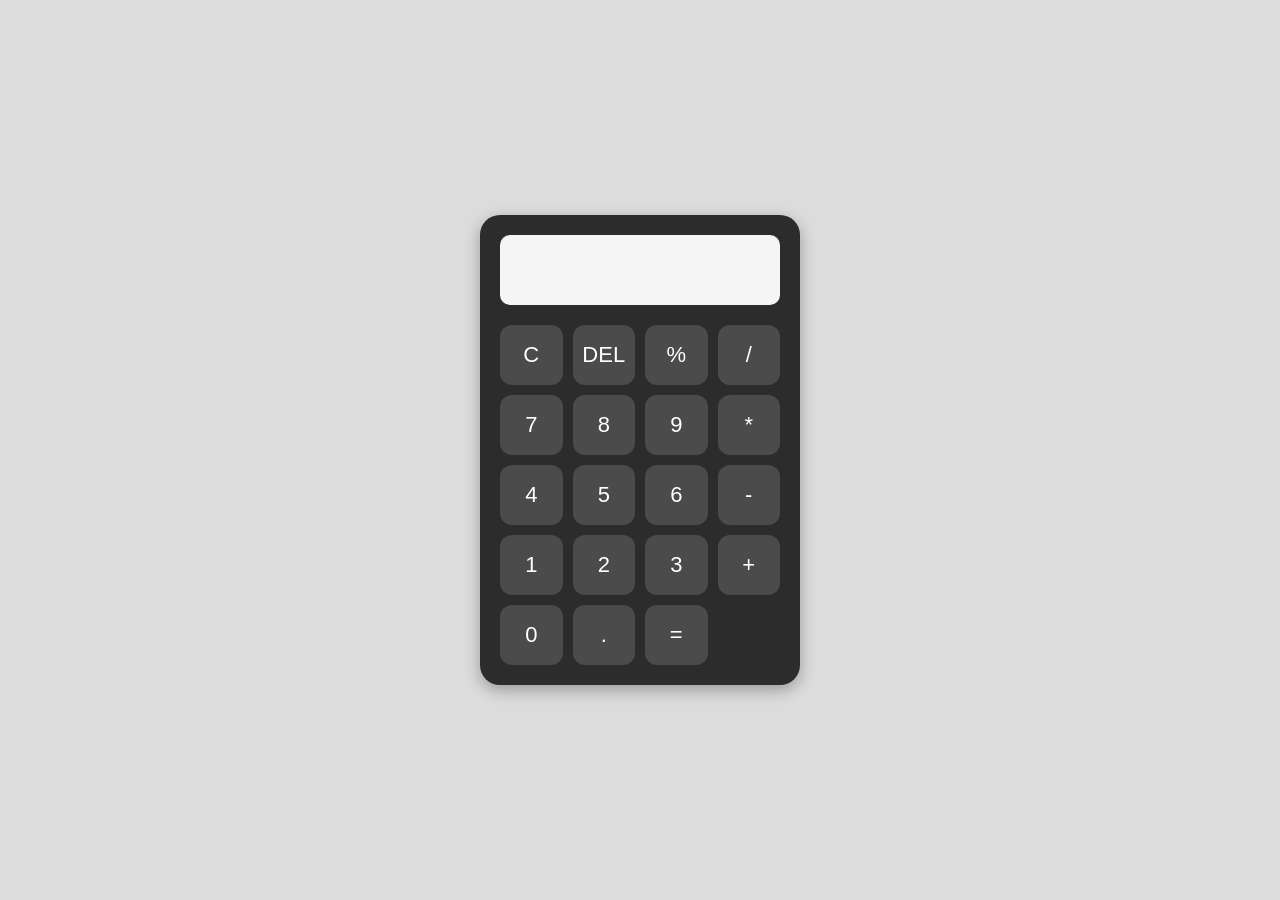
<file: calculator-project/index.html>
<!DOCTYPE html>
<html lang="en">
    <head>
        <meta charset="UTF-8">
        <meta name="viewport" content="width=device-width,initial-scale=1.0">
        <title>Calculator</title>
        <link rel="stylesheet" href="style.css">
    </head>
    <body>
        <div class="calculator">
            <input type="text" id="display" disabled>
            <div class="buttons">
                <button onclick="cleardisplay()">C</button>
                <button onclick="deletelast()">DEL</button>
                <button onclick="appendvalue('%')">%</button>
                <button onclick="appendvalue('/')">/</button>
                <button onclick="appendvalue('7')">7</button>
                <button onclick="appendvalue('8')">8</button>
                <button onclick="appendvalue('9')">9</button>
                <button onclick="appendvalue('*')">*</button>
                <button onclick="appendvalue('4')">4</button>
                <button onclick="appendvalue('5')">5</button>
                <button onclick="appendvalue('6')">6</button>
                <button onclick="appendvalue('-')">-</button>
                <button onclick="appendvalue('1')">1</button>
                <button onclick="appendvalue('2')">2</button>
                <button onclick="appendvalue('3')">3</button>
                <button onclick="appendvalue('+')">+</button>
                <button onclick="appendvalue('0')">0</button>
                <button onclick="appendvalue('.')">.</button>
                <button onclick="calculate()">=</button>
            </div>
        </div>
        <script src="script.js"></script>
    </body>
</html>
</file>
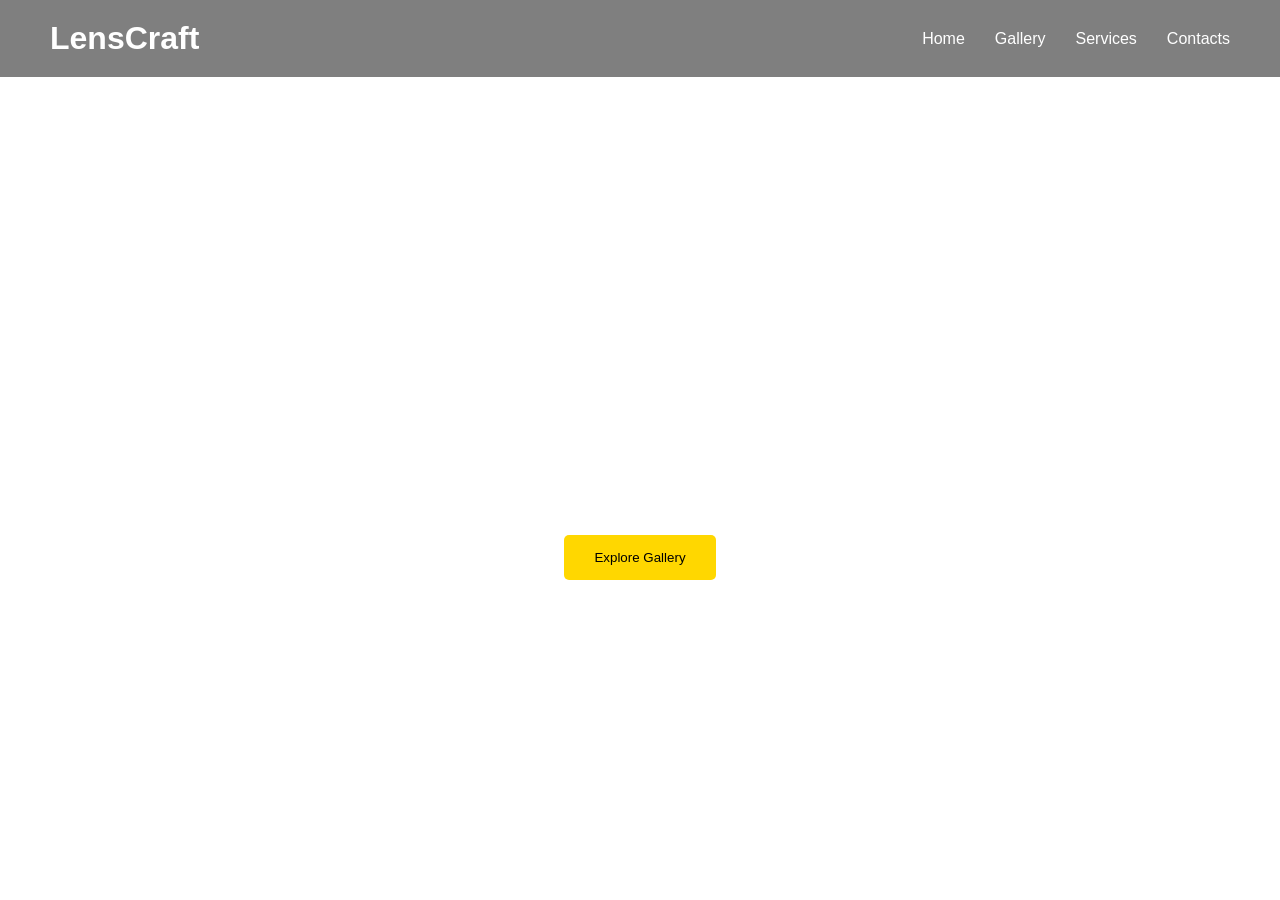
<file: landing page/index.html>
<!DOCTYPE html>
<html>
    <head>
        <meta charset="UTF-8">
        <meta name="viewport" content="width=device-width,initial-scale=1.0">
        <title>Photography Landing page</title>
        <link rel="stylesheet" href="style.css"
    </head>
    <body>
        <nav>
            <h2>LensCraft</h2>
            <ul>
                <li><a href="index.html">Home</a></li>
                <li><a href="gallery.html">Gallery</a></li>
                <li><a href="services.html">Services</a></li>
                <li><a href="contact.html">Contacts</a></li>
            </ul>
        </nav>
        <header>
            <div class="hero-text">
                <h1>Capture Every Beautiful Moment</h1>
                <p>Professional photography that tells stories through every frame.</p>
                <a href="gallery.html">
                <button>Explore Gallery</button>
                </a>
            </div>
        </header>
    </body>
</html>
</file>
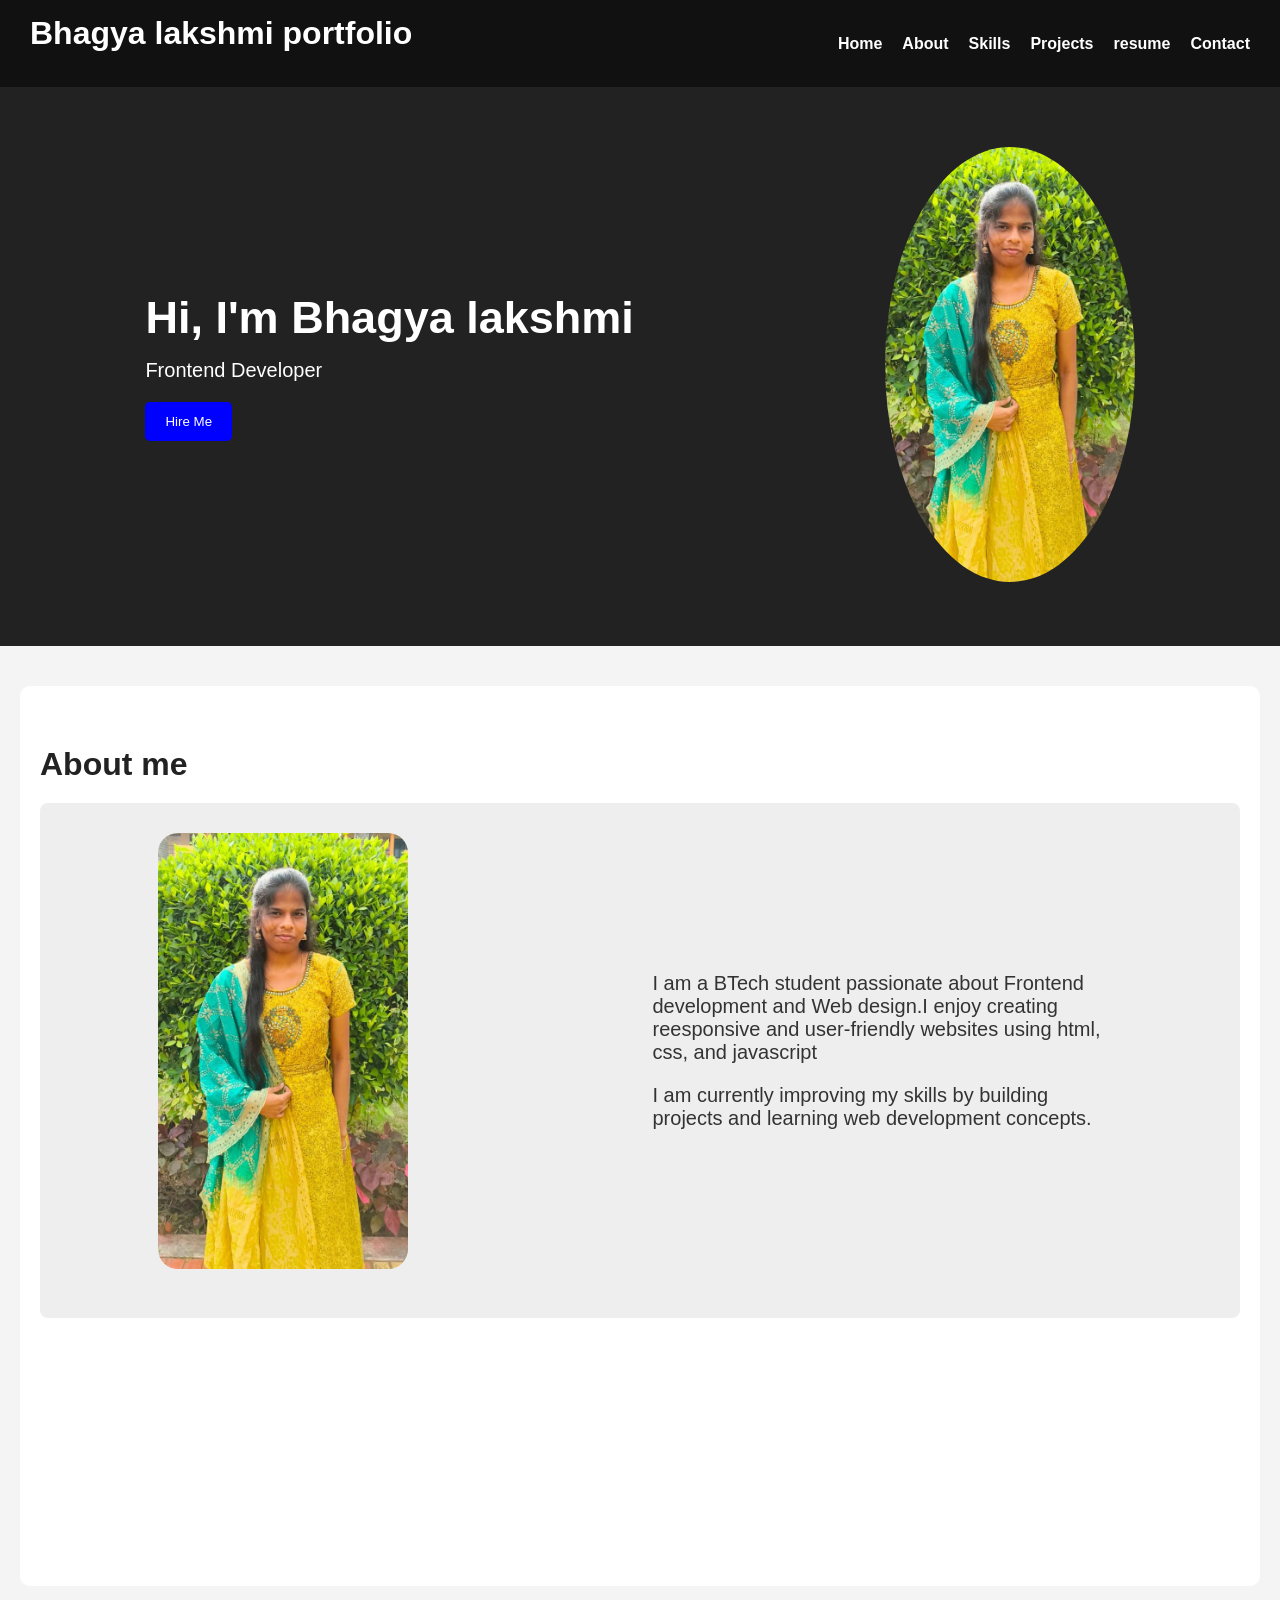
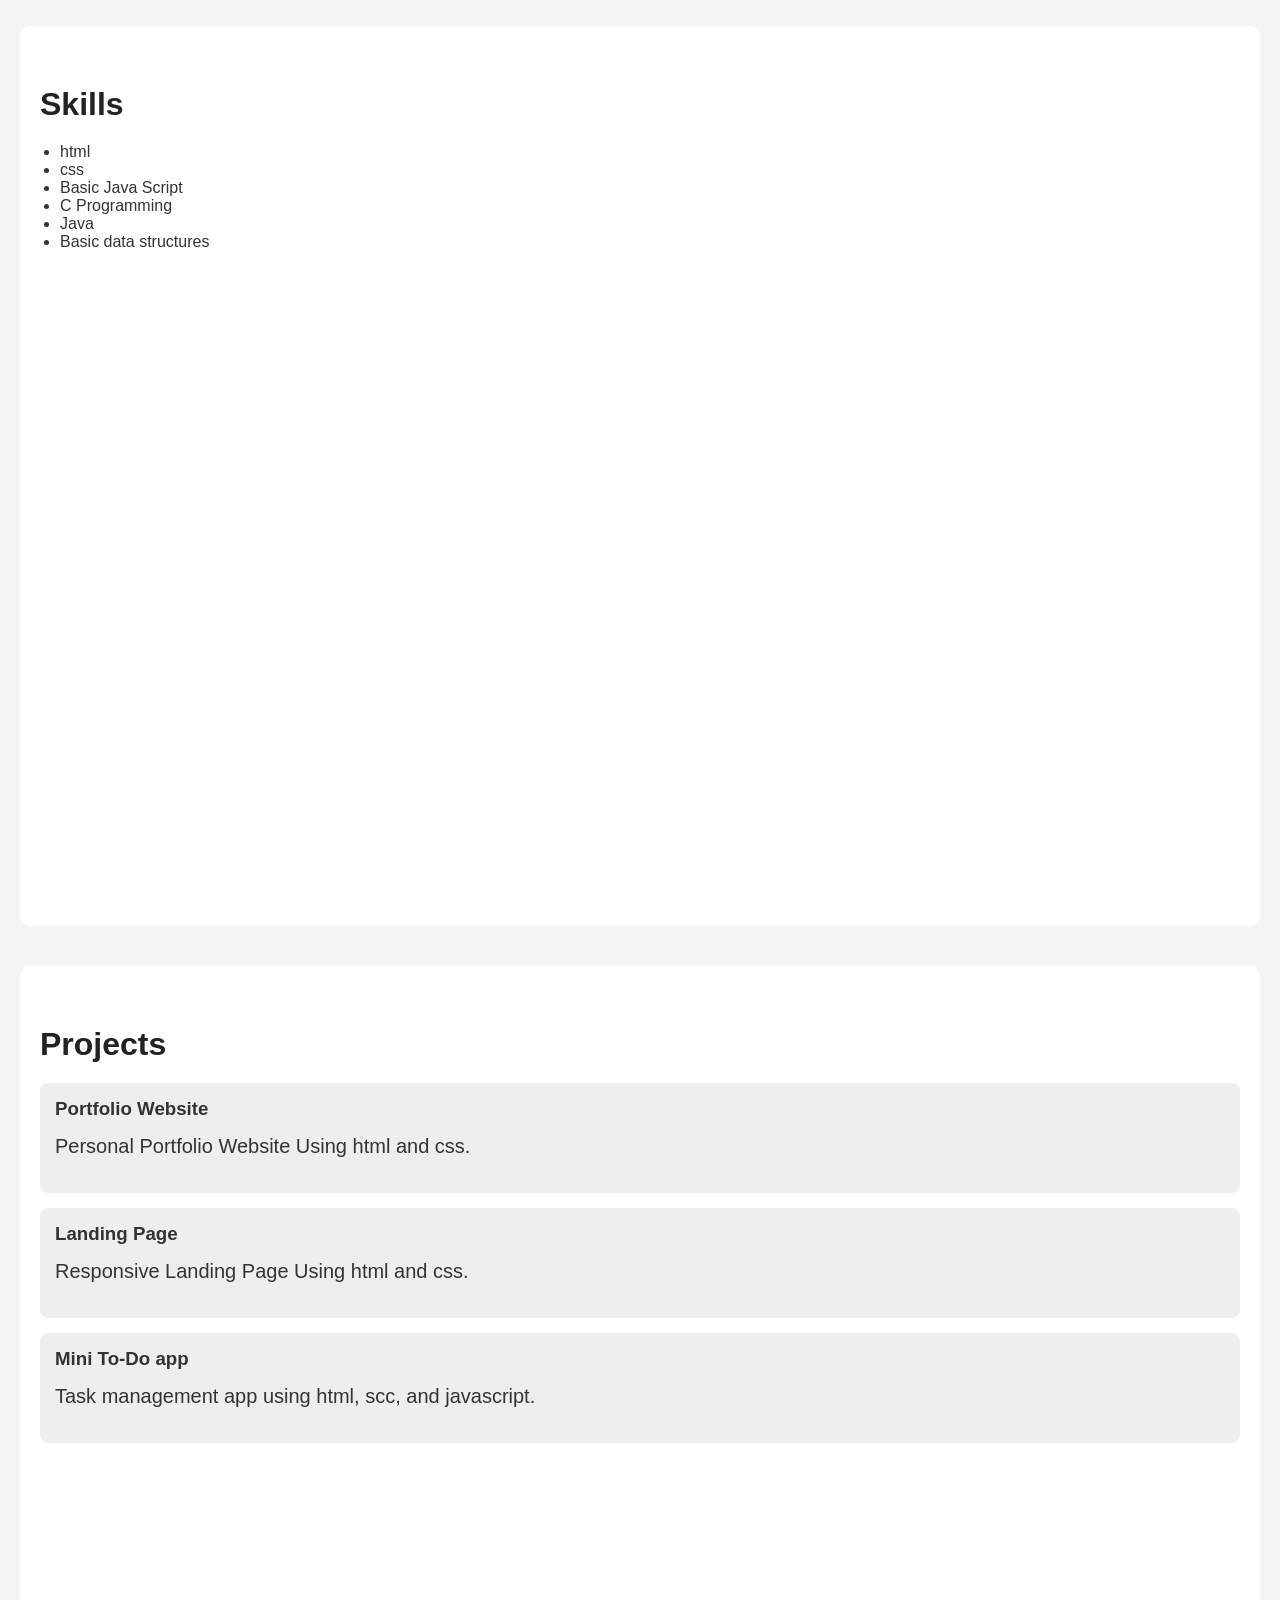
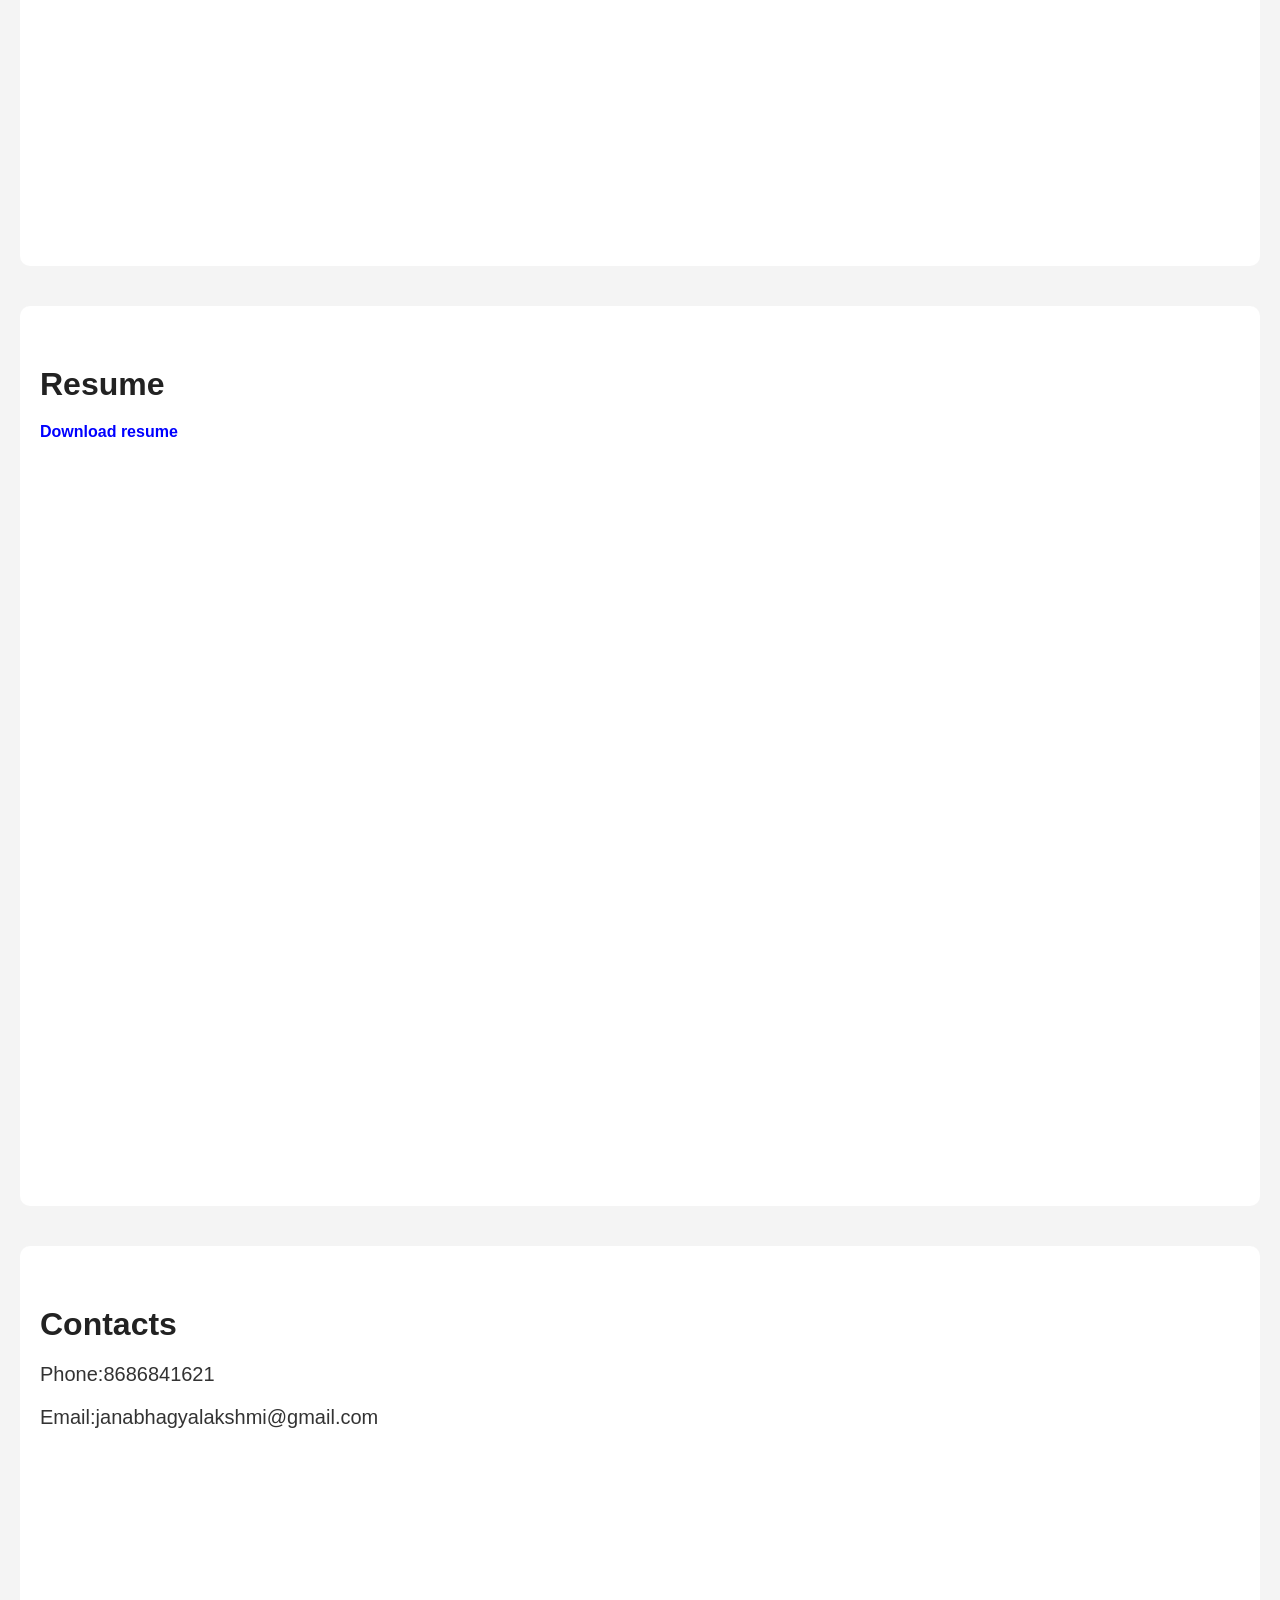
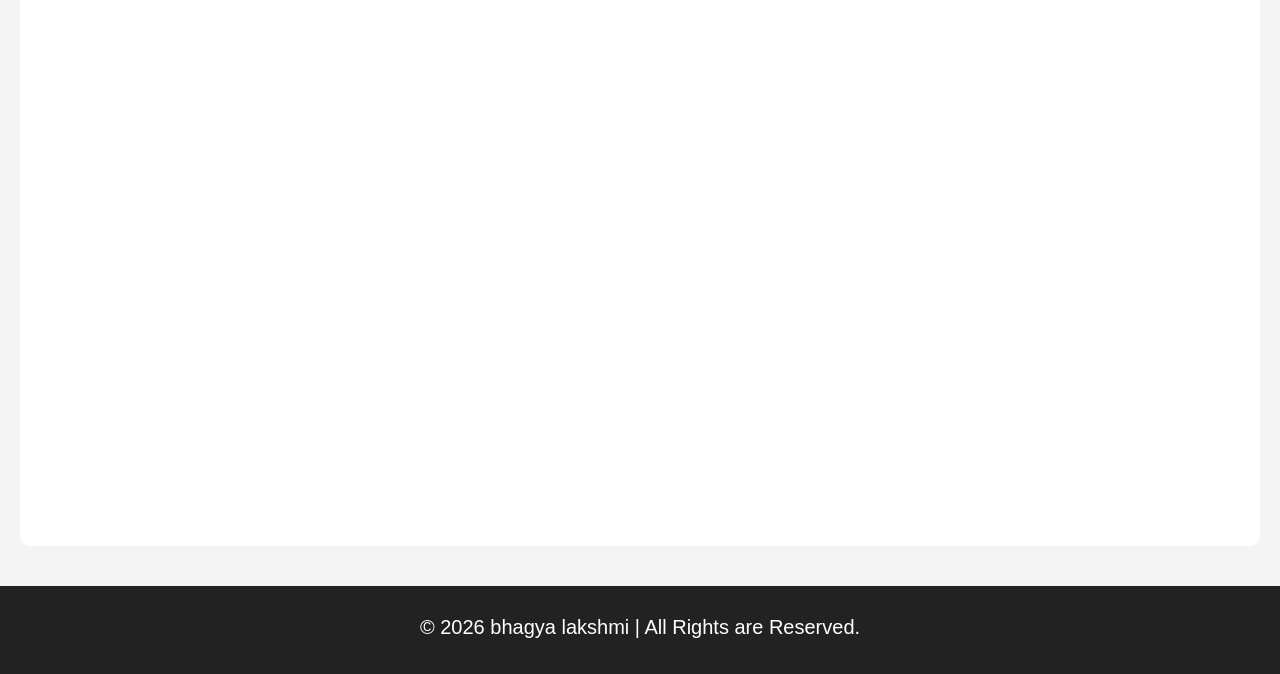
<file: portfolio/index.html>
<!DOCTYPE html>
<html lang="en">
    <head>
        <meta charset="UTF-8">
        <meta name="viewport"
        content="width=device-width
        initial-scale=1.0">
        <title>bhagya lakshmi portfolio</title>
        <link rel="stylesheet" href="style.css">
    </head>
    <body>
        <nav>
            <h2>Bhagya lakshmi portfolio</h2>
            <ul>
                <li><a href="">Home</a></li>
                <li><a href="#About">About</a></li>
                <li><a href="#Skills">Skills</a></li>
                <li><a href="#projects">Projects</a></li>
                <li><a href="#resume">resume</a></li>
                <li><a href="#Contact">Contact</a></li>
            </ul>
        </nav>
        <header>
            <div class="header-text">
              <h1>Hi, I'm Bhagya lakshmi</h1>
              <p>Frontend Developer</p>
              <a href="#Contact">
              <button>Hire Me</button>
              </a>
            </div>
            <div class="header-image">
              <img src="profile.jpeg" alt="profile photo"
            </div>
        </header>
        <section id="About">
            <h2>About me</h2>
            <div class="about-container">
                <div class="about-image">
                    <img src="profile.jpeg" alt="profile photo">
                </div>
                <div class="about-text">
                    <p>I am a BTech student passionate about Frontend development and Web design.I enjoy creating reesponsive and user-friendly websites using html, css, and javascript</p>
                    <p>
                        I am currently improving my skills by building projects and learning web development concepts.
                    </p>
                </div>
            </div>
        </section>
        <section id="Skills">
            <h2>Skills</h2>
            <ul>
                <li>html</li>
                <li>css</li>
                <li>Basic Java Script</li>
                <li>C Programming</li>
                <li>Java</li>
                <li>Basic data structures</li>
            </ul>
        </section>
        <section id="projects">
            <h2>Projects</h2>
            <div>
                <h3>Portfolio Website</h3>
                <p>Personal Portfolio Website Using html and css.</p>
            </div>
            <div>
                <h3>Landing Page</h3>
                <p>Responsive Landing Page Using html and css.</p>
            </div>
            <div>
                <h3>Mini To-Do app</h3>
                <p>Task management app using html, scc, and javascript.</p>
            </div>
        </section>
        <section id="resume">
            <h2>Resume</h2>
            <a href="resume.pdf" download>
                Download resume
            </a>
        </section>
        <section id="Contact">
            <h2>Contacts</h2>
            <p>Phone:8686841621</p>
            <p>Email:janabhagyalakshmi@gmail.com</p>
        </section>
        <footer>
            <p>&copy; 2026 bhagya lakshmi | All Rights are Reserved.</p>
        </footer>
    </body>
</html>
</file>
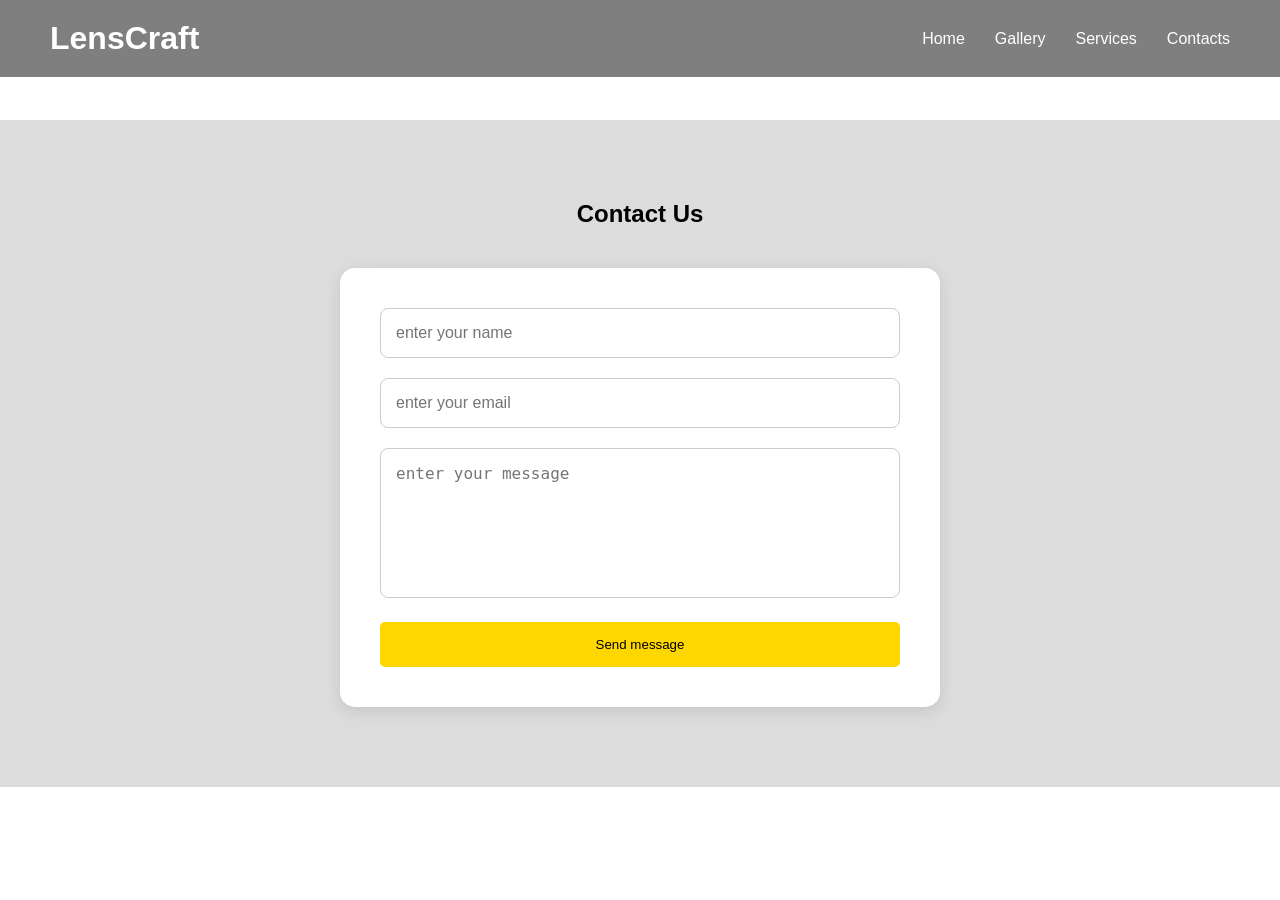
<file: landing page/contact.html>
<!DOCTYPE html>
<html>
    <head>
        <meta charset="UTF-8">
        <meta name="viewport" content="width=device-width,initial-scale=1.0">
        <title>Photography Landing page</title>
        <link rel="stylesheet" href="style.css"
    </head>
    <body>
        <nav>
            <h2>LensCraft</h2>
            <ul>
                <li><a href="index.html">Home</a></li>
                <li><a href="gallery.html">Gallery</a></li>
                <li><a href="services.html">Services</a></li>
                <li><a href="contact.html">Contacts</a></li>
            </ul>
        </nav>
        <section class="contact-section">
            <h1>Contact Us</h1>
            <div class="contact-container">
                <form>
                    <input type="text" placeholder="enter your name">
                    <input type="text" placeholder="enter your email">
                    <textarea placeholder="enter your message"></textarea>
                        <button type="submit">Send message</button>
                </form>
            </div>
           </section>
    </body>
</html>
</file>
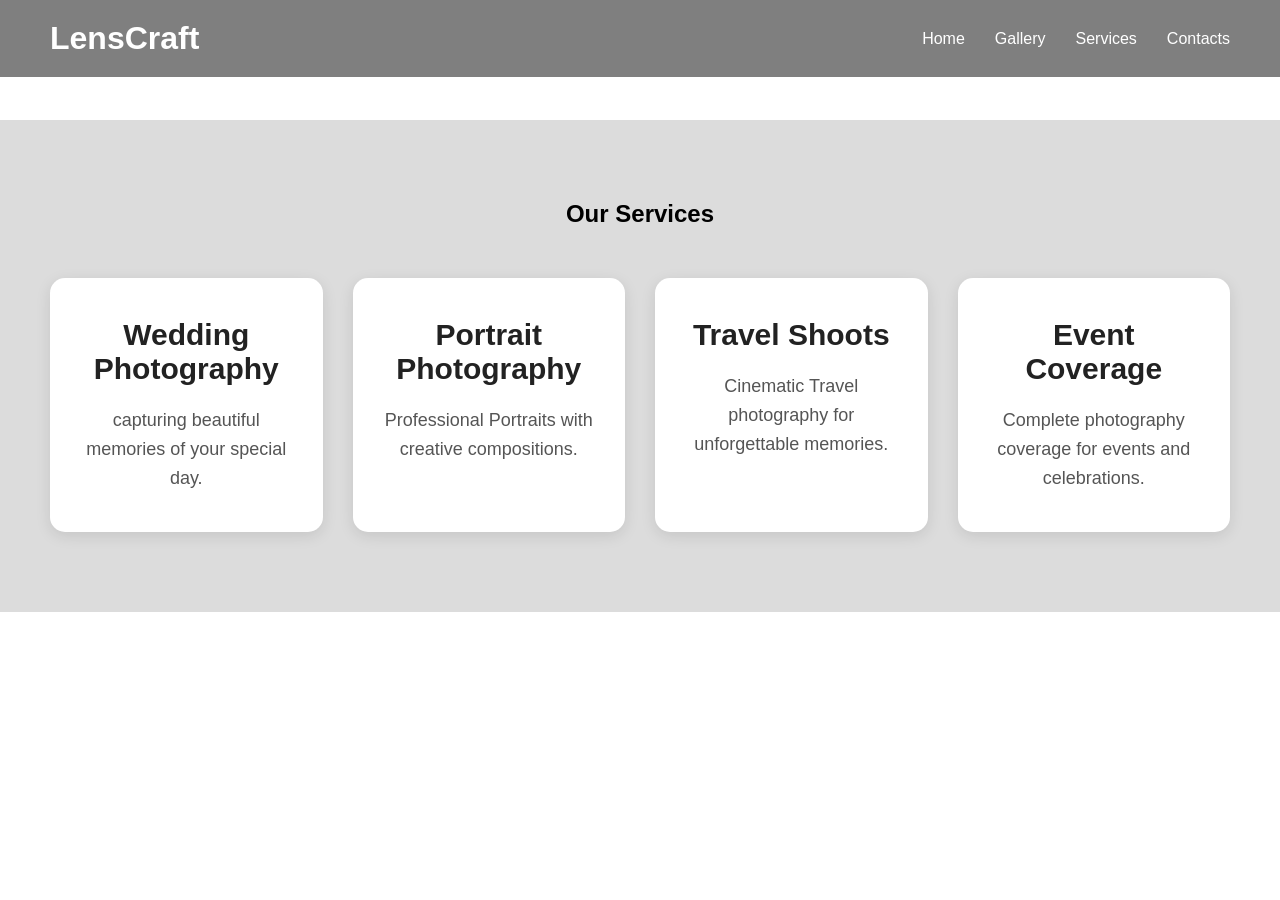
<file: landing page/services.html>
<!DOCTYPE html>
<html>
    <head>
        <meta charset="UTF-8">
        <meta name="viewport" content="width=device-width,initial-scale=1.0">
        <title>Photography Landing page</title>
        <link rel="stylesheet" href="style.css"
    </head>
    <body>
        <nav>
            <h2>LensCraft</h2>
            <ul>
                <li><a href="index.html">Home</a></li>
                <li><a href="gallery.html">Gallery</a></li>
                <li><a href="services.html">Services</a></li>
                <li><a href="contact.html">Contacts</a></li>
            </ul>
        </nav>
        <section class="service-section">
            <h1>Our Services</h1>
            <div class="service-container">
                <div class="service-card">
                <h2>Wedding Photography</h2>
                <p>capturing beautiful memories of your special day.</p>
            </div>
            <div class="service-card">
                <h2>Portrait Photography</h2>
                <p>Professional Portraits with creative compositions.</p>
            </div>
            <div class="service-card">
                <h2>Travel Shoots</h2>
                <p>Cinematic Travel photography for unforgettable memories.</p>
            </div>
            <div class="service-card">
                <h2>Event Coverage</h2>
                <p>Complete photography coverage for events and celebrations.</p>
            </div>
            </div>
        </section>
    </body>
</html>
</file>
<file: calculator-project/style.css>
*{
    margin: 0;
    padding: 0;
    box-sizing: border-box;
    font-family: Arial, sans-serif;
}

body{
    height: 100vh;
    display: flex;
    justify-content: center;
    align-items: center;
    background: #dcdcdc;
}

.calculator{
    background: #2c2c2c;
    padding: 20px;
    border-radius: 20px;
    width: 320px;
    box-shadow: 0 5px 15px rgba(0,0,0,0.3);
}

#display{
    width: 100%;
    height: 70px;
    margin-bottom: 20px;
    border: none;
    border-radius: 10px;
    text-align: right;
    font-size: 28px;
    padding: 10px;
    background: #f5f5f5;
}

.buttons{
    display: grid;
    grid-template-columns: repeat(4,1fr);
    gap: 10px;
}

button{
    height: 60px;
    border: none;
    border-radius: 12px;
    font-size: 22px;
    cursor: pointer;
    background: #4b4b4b;
    color: white;
    transition: 0.2s;
}

button:hover{
    background: #666;
}

.zero{
    grid-column: span 2;
}
</file>
<file: landing page/style.css>
*{
    margin: 0;
    padding: 0;
    box-sizing: border-box;
}
body{
    font-family: Arial, Helvetica, sans-serif;
}
nav{
    position: fixed;
    width: 100%;
    top: 0;
    display: flex;
    justify-content: space-between;
    align-items: center;
    padding: 20px 50px;
    background-color: rgba(0,0,0,0.5);
}
nav h2{
    color: white;
    font-size: 32px;
}
nav ul{
    display: flex;
    list-style: none;
}
nav ul li{
    margin-left: 30px;
}
nav ul li a{
    color: white;
    text-decoration: none;
    transition: 0.3s;
}
nav ul li a:hover{
    color: gold;
}
header{
    height: 100vh;
    background-image: url("https://images.unsplash.com/photo-1492691527719-9d1e07e534b4");
    background-size: cover;
    background-position: center;
    display: flex;
    justify-content: center;
    align-items: center;
    text-align: center;
}
.hero-text{
    color: white;
    max-width: 700px;
}
.hero-text h1{
    font-size: 60px;
    margin-bottom: 20px;
}
.hero-text p{
    font-size: 22px;
    margin-bottom: 30px;
}
button{
    padding: 15px 30px;
    border: none;
    background-color: gold;
    color: black;
    font-size: 18x;
    cursor: pointer;
    border-radius: 5px;
    transition: 0.3s;
}
button:hover{
    background-color: white;
}
.gallery-section{
    margin-top: 100px;
    padding: 80px 50px;
    background-color: #dcdcdc;
    color: white;
    text-align: center;
}
.gallery-section h1{
    font-size: 50px;
    margin-bottom: 40px;
}
.gallery-container{
    display: grid;
    grid-template-columns: repeat(auto-fit,minmax(250px, 1fr));
    gap: 20px;
}
.gallery-container img{
    width: 100%;
    height: 300px;
    object-fit: cover;
    border-radius: 10px;
    transition: 0.3s;
}
.gallery-container img:hover{
    transform: scale(1.05);
}
.service-section{
    margin-top: 120px;
    padding: 80px 50px;
    background-color: #dcdcdc;
    text-align: center;
}
.service-container{
    display: grid;
    grid-template-columns: repeat(auto-fit,minmax(250px, 1fr));
    gap: 30px;
    margin-top: 50px;
}
.service-card{
    background-color: white;
    padding: 40px 30px;
    border-radius: 15px;
    box-shadow: 0 4px 15px rgba(0,0,0,0.1);
    transition: 0.3s;
}
.service-card:hover{
    transform: translateY(-10px);
}
.service-section h2{
    font-size: 30px;
    margin-bottom: 20px;
    color: #222;
}
.service-card p{
    font-size: 18px;
    color: #555;
    line-height: 1.6;
}
.contact-section{
    margin-top: 120px;
    padding: 80px 50px;
    background-color: #dcdcdc;
    text-align: center;
}
.contact-container{
    display: flex;
    justify-content: center;
    margin-top: 40px;
}
form{
    width: 100%;
    max-width: 600px;
    background-color: white;
    padding: 40px;
    border-radius: 15px;
    box-shadow: 0 4px 15px rgba(0,0,0,0.1);
}
form input,form textarea{
    width: 100%;
    padding: 15px;
    margin-bottom: 20px;
    border: 1px solid #ccc;
    border-radius: 8px;
    font-size: 16px;
}
form textarea{
    height: 150px;
    resize: none;
}
form button{
    width: 100%;
}
@media(max-width: 768px){

    nav{
        flex-direction: column;
        padding: 20px;
    }

    nav ul{
        margin-top: 15px;
        flex-wrap: wrap;
        justify-content: center;
    }

    nav ul li{
        margin: 10px;
    }

    .hero-text h1{
        font-size: 40px;
    }

    .hero-text p{
        font-size: 18px;
    }

}
</file>
<file: portfolio/style.css>
*{
    margin: 0;
    padding: 0;
    box-sizing: border-box;
}
body{
    font-family: Arial, sans-serif;
    background-color: #f4f4f4;
    color: #333;
}
header{
    background-color: #222;
    color: white;
    display: flex;
    justify-content: space-around;
    align-items: center;
    padding: 60px 20px;
    flex-wrap: wrap;
}
header h1{
    font-size: 45px;
    max-width: 500px;
    color: white;
    margin-bottom: 15px;
}
header p{
    margin-top: 15px 0;
    font-size: 20px;
    margin-bottom: 20px;
}
button{
    background-color: blue;
    color: white;
    border: none;
    padding: 12px 20px;
    border-radius: 5px;
    cursor: pointer;
    transition: 0.3s;
}
img{
    width: 250px;
    border-radius: 50%;
}
ul{
    margin-left: 20px;
}
section div{
    background-color:#eee;
    padding: 15px;
    margin-bottom: 15px;
    border-radius: 8px;
}
a{
    text-decoration: none;
    color: blue;
    font-weight: bold;
}
footer{
    background-color: #222;
    color: white;
    text-align: center;
    padding: 15px;
    margin-top: 20px;
}
nav{
    background-color: #111;
    color: white;
    display: flex;
    justify-content: space-between;
    align-items: center;
    padding: 15px 30px;
}
nav ul{
    display: flex;
    list-style: none;
}
nav ul li{
    margin-left: 20px;
}
nav ul li a{
    color: white;
    text-decoration: none;
}
nav ul li a:hover{
    color: lightblue;
}
button:hover{
    background-color: darkblue;
}
html{
    scroll-behavior: smooth;
}
section{
    background-color: white;
    margin: 40px 20px;
    padding: 60px 20px;
    border-radius: 10px;
    min-height: 100vh;
}
nav h2{
    font-size:32px;
    max-width: 500px;
    color: white;
    margin-bottom: 20px;
}
h2{
    font-size:32px;
    max-width: 500px;
    color: #222;
    margin-bottom: 20px;
}
p{
    margin: 15px 0;
    font-size: 20px;
    margin-bottom: 20px;
}
.about-container{
    display: flex;
    align-items: center;
    justify-content: space-around;
    gap: 40px;
    flex-wrap: wrap;
}
.about-text{
    max-width: 500px;
}
.about-image img{
    width: 250px;
    border-radius: 20px;
}
</file>
